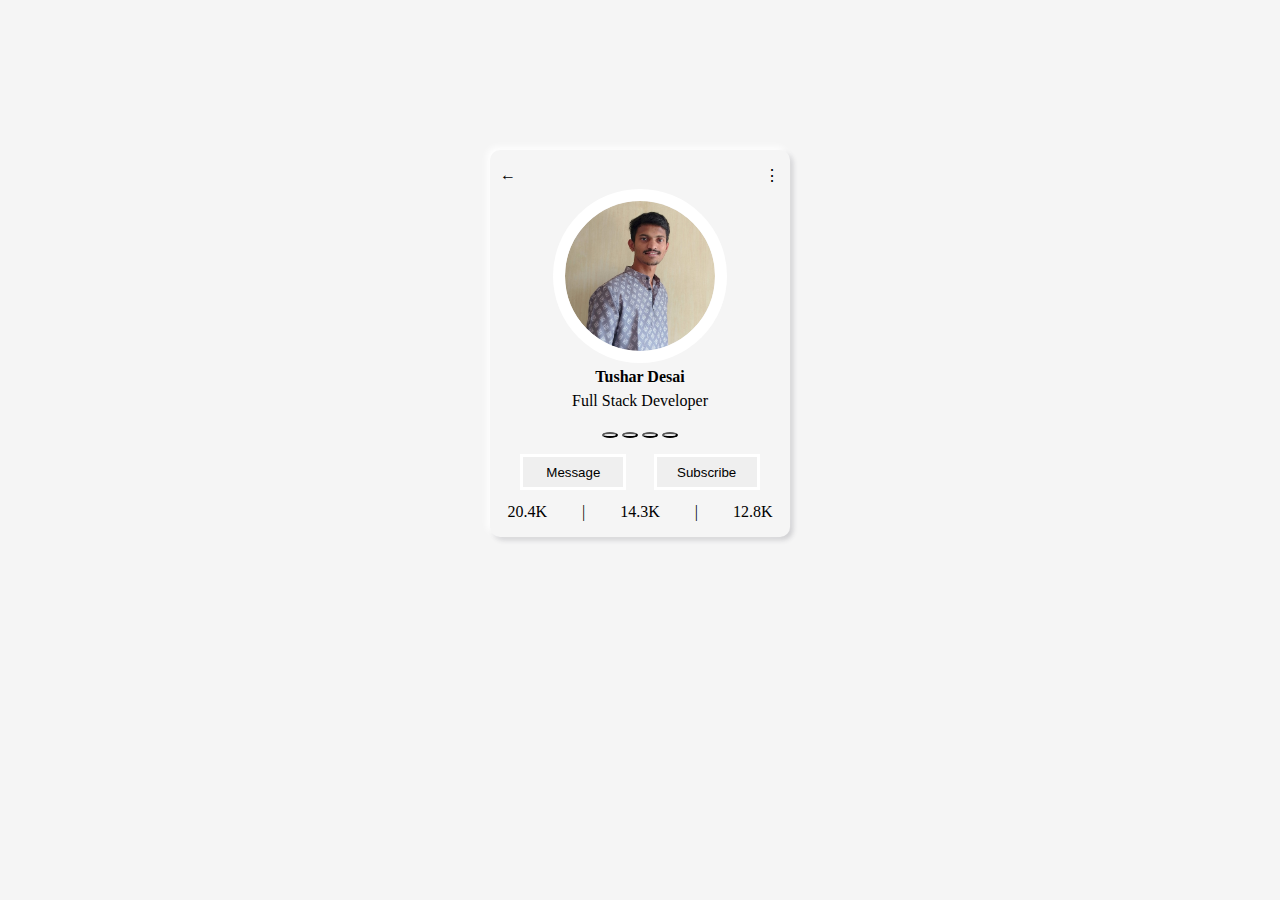
<file: profile-card/index.html>
<!DOCTYPE html>
<html lang="en">
<head>
    <meta charset="UTF-8">
    <meta name="viewport" content="width=device-width, initial-scale=1.0">
    <title>Document</title>
    <link rel="stylesheet" href="./index.css">
    <link rel="stylesheet" href="https://cdnjs.cloudflare.com/ajax/libs/font-awesome/6.5.1/css/all.min.css" integrity="sha512-DTOQO9RWCH3ppGqcWaEA1BIZOC6xxalwEsw9c2QQeAIftl+Vegovlnee1c9QX4TctnWMn13TZye+giMm8e2LwA==" crossorigin="anonymous" referrerpolicy="no-referrer" />
</head>
<body>
     <section class="profile">
        <div class="key-icon">
            <p>&#8592</p>
            <p>&#8942</p>
        </div>

        <div class="image">
            <img id="img"  src="./IMG_20240310_123242-01.jpeg.jpg" alt="image">
        </div>
        <br>

        <div class="role">
            <b>Tushar Desai</b>
            <p>Full Stack Developer</p>
        </div>

        <div id="icon" >
            <button class="icons"><i class="fa-brands fa-instagram"></i></button>
            <button class="icons"><i class="fa-brands fa-facebook"></i></button>
            <button class="icons"><i class="fa-brands fa-twitter"></i></button>
            <button class="icons"><i class="fa-brands fa-linkedin"></i></button>
        </div>
        
        <br>
        <div class="button1">
            <button style="width: 100px; height: 30px; outline: 3px  white solid; border: none;">Message</button>
            <button style="width: 100px; height: 30px; outline: 3px  white solid; border: none;" >Subscribe</button>
            
        </div>

        <div class="info">
            <p> 20.4K</p>
            <p>|</p>
            <p>   14.3K</p>
            <p>|</p>
            <p>  12.8K</p>
        </div>
     </section>
</body>
</html>
</file>
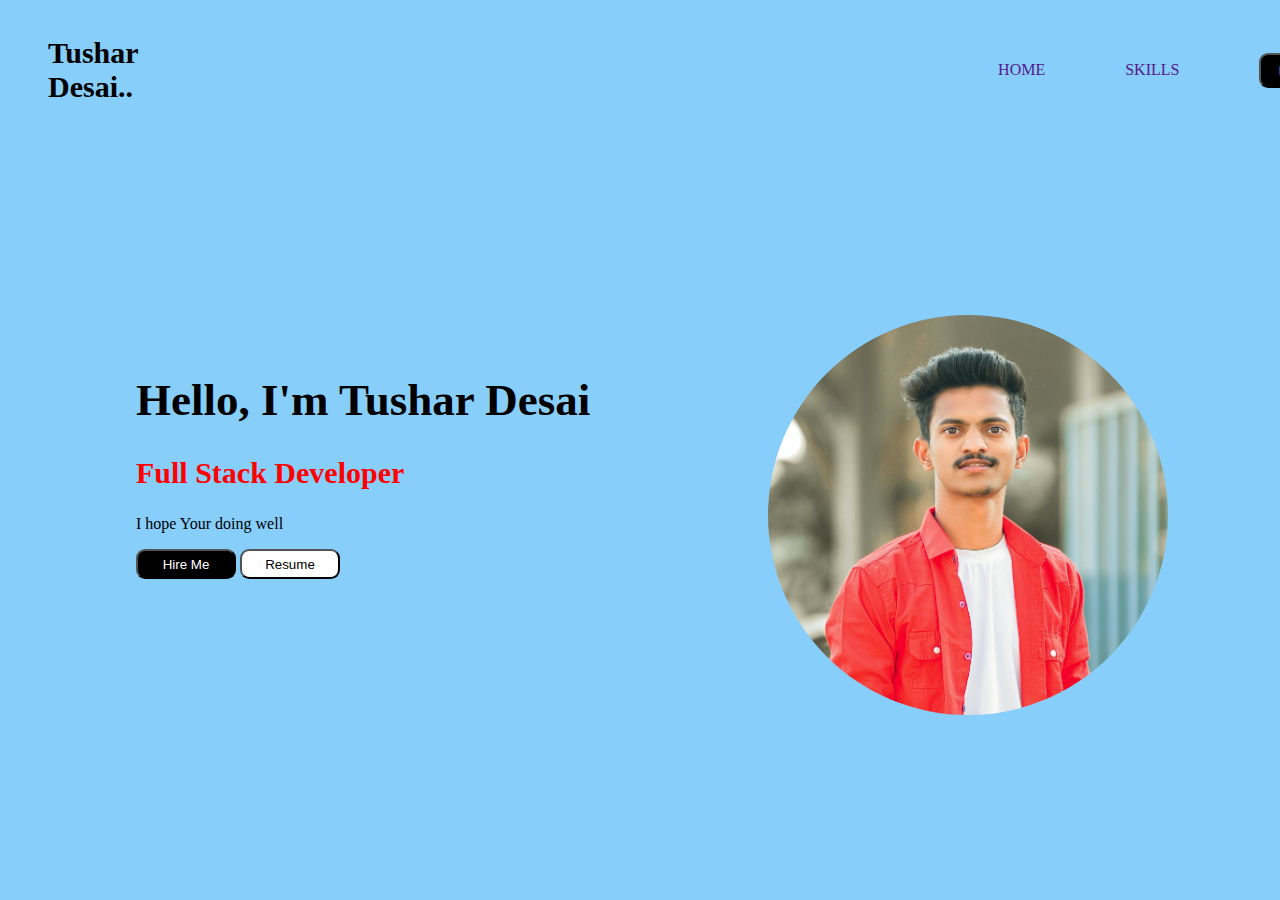
<file: resume/vision.html>
<!DOCTYPE html>
<html lang="en">
<head>
   <meta charset="UTF-8">
   <meta name="viewport" content="width=device-width, initial-scale=1.0">
   <title>Document</title>
   <link rel="stylesheet" href="./index.css">
   <link rel="stylesheet" href="https://cdnjs.cloudflare.com/ajax/libs/font-awesome/6.5.1/css/all.min.css" integrity="sha512-DTOQO9RWCH3ppGqcWaEA1BIZOC6xxalwEsw9c2QQeAIftl+Vegovlnee1c9QX4TctnWMn13TZye+giMm8e2LwA==" crossorigin="anonymous" referrerpolicy="no-referrer" />
</head>
<body>
   <nav>
  <div>
   <ul>
      <li id="name">
        <h1 >Tushar Desai..</h1>
      </li>
      <li class="nav1">
         <a href="">HOME</a>
      </li>
      <li class="nav2">
         <a href="">SKILLS</a>
      </li>
      <li class="nav3">
         <button style="width: 130px; color: white; background-color: black; height: 35px;">FULL SCREEN</button>
      </li>
    </ul>
   </div>
   </nav>


 <section class="left">
      
           <div>
            <h1>Hello, I'm Tushar Desai</h1>
             <h2 class="h2">Full Stack Developer</h2>
             <p>I hope Your doing well</p>
           </div>
            
           <div>
            <button style="width: 100px; color: white; background-color: black; height: 30px;">Hire Me</button>
            <button style="width: 100px; color: black; background-color: white; height: 30px;">Resume<i class="fa-regular fa-arrow-down-to-bracket"></i></button>
           </div>

           <div id="icon">
            <ul>
              <li><a href=""><i class="fa-brands fa-github"></i></a></li>
               <li><a href=""><i class="fa-brands fa-linkedin-in"></i></a></li>
              <li><a href=""><i class="fa-brands fa-instagram"></i></a></li>
            </ul>
           </div>
      

 </section>

    <img width="400px" height="400px" src="./SAVE_20230419_124123.jpg" alt="">   

</body>
</html>
</file>
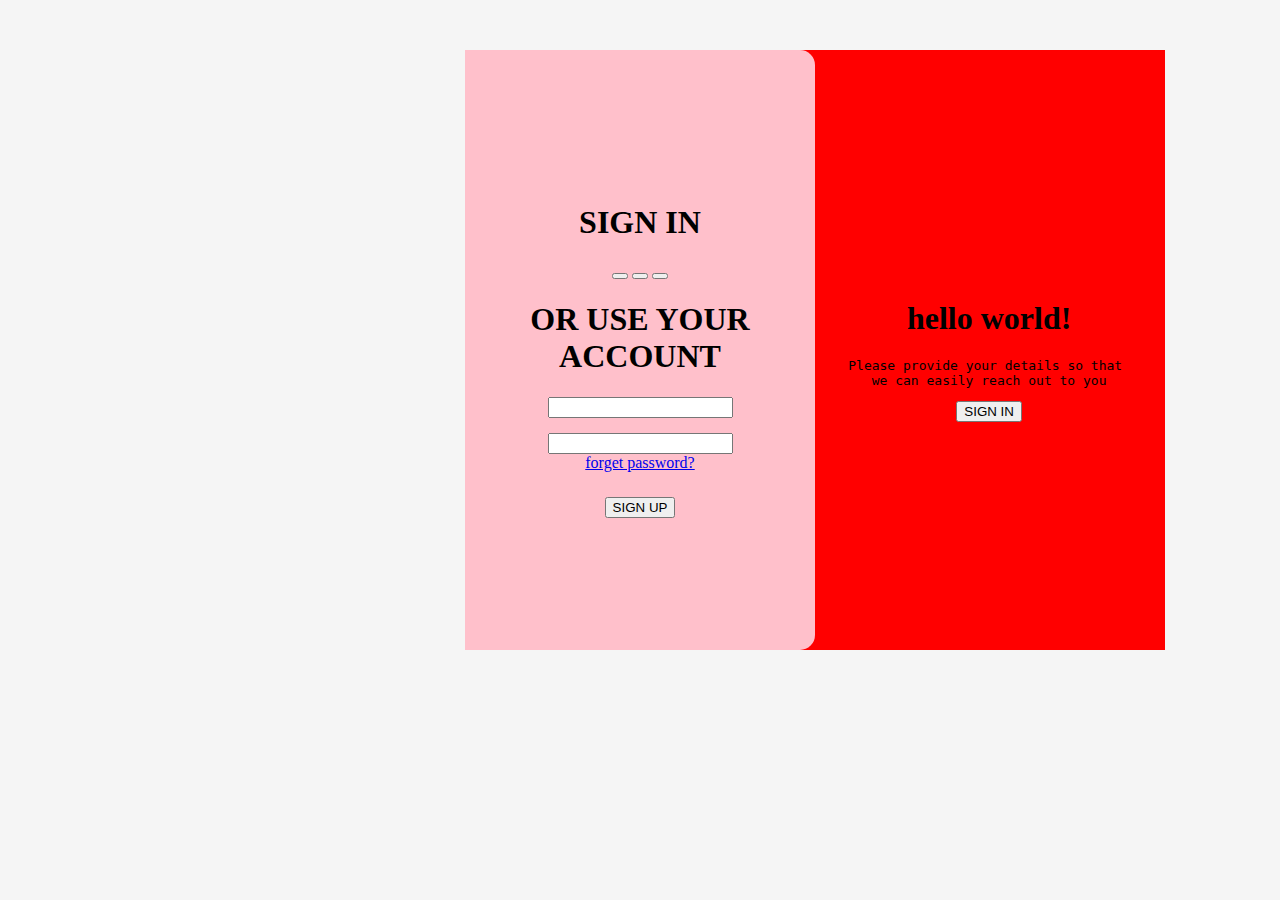
<file: sign/sign.htm>
<!DOCTYPE html>
<html lang="en">
<head>
    <meta charset="UTF-8">
    <meta name="viewport" content="width=device-width, initial-scale=1.0">
    <title>Document</title>
    <link rel="stylesheet" href="./sign.css">
    <link rel="stylesheet" href="https://cdnjs.cloudflare.com/ajax/libs/font-awesome/6.5.1/css/all.min.css" integrity="sha512-DTOQO9RWCH3ppGqcWaEA1BIZOC6xxalwEsw9c2QQeAIftl+Vegovlnee1c9QX4TctnWMn13TZye+giMm8e2LwA==" crossorigin="anonymous" referrerpolicy="no-referrer" />
</head>
<body>
    <section>
    <article class="full">
        <div id="right">
            <h1>hello world!</h1>
            <pre>Please provide your details so that 
we can easily reach out to you</pre>
            <button>SIGN IN</button>
        </div>
    </article>
    <article class="left">
        <div>
            <h1>SIGN IN</h1>
            <div class="icons">
                <button><i class="fa-brands fa-facebook"></i></button>
                <button><i class="fa-brands fa-instagram"></i></button>
                <button><i class="fa-brands fa-linkedin"></i></button>
            </div>
            <h1>OR USE YOUR ACCOUNT</h1>
            <div class="input-tag">
                <input type="email" name="email" id="email">
              <br>
                <input type="password" name="pass" id="pass">
                <br>
                <a href="#">forget password?</a>
            </div>
            <button class="button1">SIGN UP</button>
        </div>
    </article>
</section>

</body>
</html>
</file>
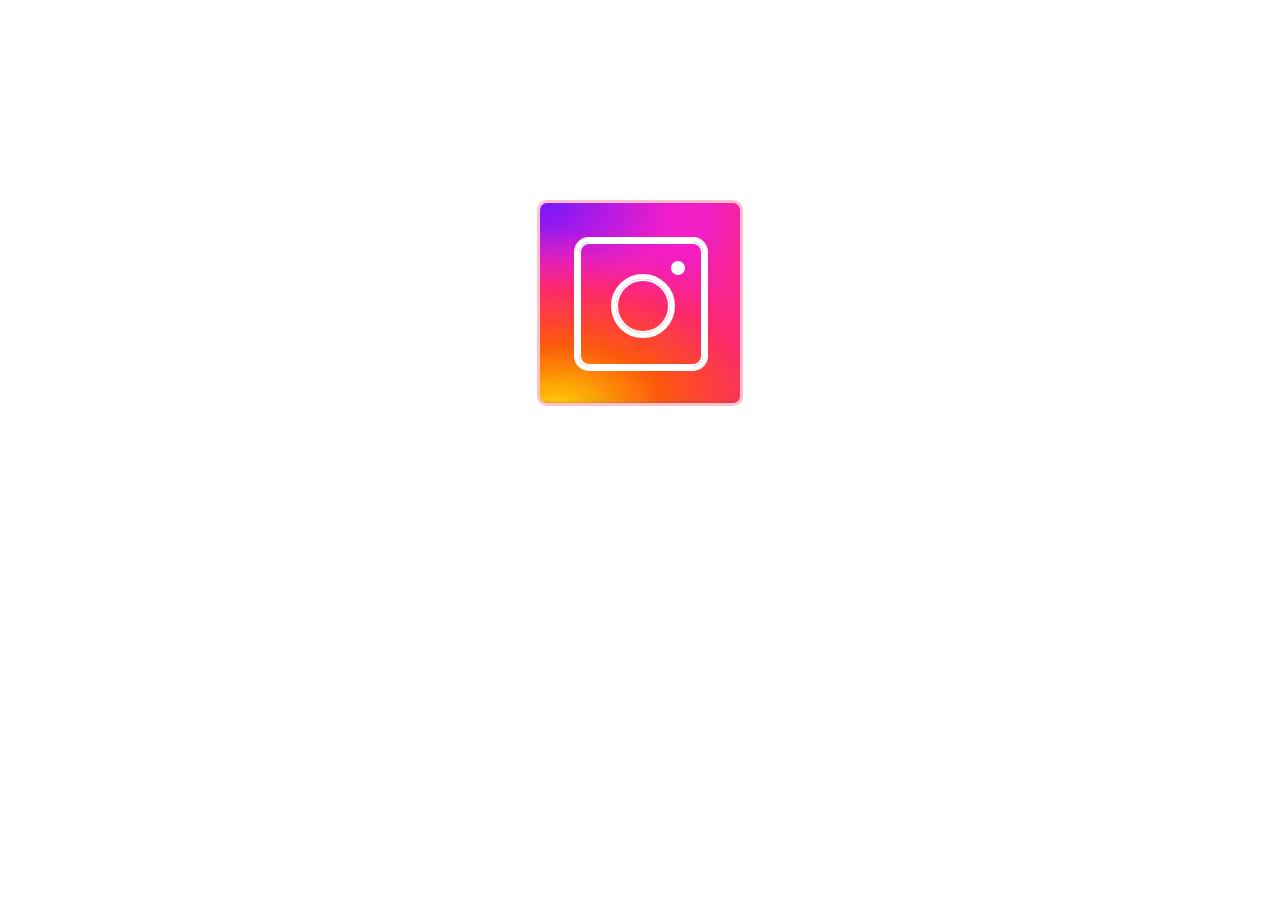
<file: task1/task2/instalogo.html>
<!DOCTYPE html>
<html lang="en">
<head>
    <meta charset="UTF-8">
    <meta name="viewport" content="width=device-width, initial-scale=1.0">
    <title>Document</title>
    <link rel="stylesheet" href="./instalogo.css">
</head>
<body>
       <section>
        <article>
            <div id="circle">
                
            </div>

            <div id="point">
                
            </div>
        </article>
       </section>
</body>
</html>
</file>
<file: profile-card/index.css>
body{
    margin: 0%;
    padding: 0%;
    display: flex;
    justify-content: center;
   align-content: center;
    background-color: whitesmoke;
    
}

.profile{
    width: 300px;
    height: auto;
    
    background-color: whitesmoke;
    text-align: center;
    margin-top: 150px;
    border-radius: 10px;
    box-shadow: -3px -3px 7px #ffffff,
                 3px 3px 5px #ceced1;
  

}
.key-icon{
    display: flex;
    justify-content: space-between;
    margin-left: 10px;
    margin-right: 10px;
    
}

#img{
    width: 150px;
    outline: 12px white solid ;
    border-radius: 50%;

}

.role{
    line-height: 8px;
}

.info{
    display: flex;
    justify-content: space-around;
}
.button1{
    display: flex;
    justify-content: space-evenly;
    font-family: Arial;
    
}


.icons{
    border-radius: 50%;
    
    
}
</file>
<file: resume/index.css>
body{
  background-color: lightskyblue;
  width: 100%;
  overflow: hidden;
  min-width: 100vw;
}

nav a{
  text-decoration: none;
}
nav h1{
 font-size: 30px;
}

nav div ul{
  background-color: lightskyblue;
  display: flex;
  align-items: center;
  
 
}
nav ul {
  list-style: none;
}

.nav1{
  margin-left: 860px;
 
}

.nav2 ,.nav3 {
  margin-left:80px ;
}

.left{
  position: relative;
  top: 220px;
  left: 10%;
}
.left h1{
  font-size: 45px;
}

.left h2{
  font-size: 30px;
  color: red;
  overflow: hidden;
  animation: h2 10s steps(31) 1s infinite  ;
}
@keyframes  h2 {
   from{
    width: 20%;
   }
   to{
    width: 20%;
   }

  
}

#icon ul{
    margin-top: 20px;
    list-style: none;
    display: flex;
    gap: 50px;
}
img{
  position: absolute;
  left: 60%;
  top: 35%;
 border-radius: 50%;
 
}
button{
  border-radius: 1cap;
}
</file>
<file: sign/sign.css>
body{
    background-color: whitesmoke;
    display: flex;
    justify-content: center;
   margin-top: 50px;

}

.full{
    position: absolute;
    background-color: red;
    width: 700px;
    height: 600px;
    display: flex;
    align-items: center;
    justify-content: end;
    text-align: center;
   
   
}
#right{
    margin:35px;
}
.left{
    background-color: pink;
    position: relative;
    height: 600px;
    width: 350px;
    display: flex;
    justify-content: center;
    text-align: center;
    align-items: center;
    border-bottom-right-radius: 15px;
    border-top-right-radius: 15px;
}

 #pass{
    margin-top: 15px;
}
.button1{
    margin-top: 25px;
}
</file>
<file: task1/task2/instalogo.css>
body{
    padding: 0;
    margin: 0;
    display: flex;
    align-content: center;
    justify-content: center;
    margin-top: 200px;
    
}
section{
    width: 200px;
    height: 200px;
  border: pink solid;
   border-radius: 10px;
   background-image: url("[data-uri]");
   background-size: cover;
    
}
article{

    width: 120px;
    height: 120px;
    border: 2px white solid;
    margin-top: 39px;
    margin-left: 39px;
    border-radius: 10px;
    outline:5px  white solid;
    
}
#circle{
    width: 50px;
    height: 50px;
    border:2px white solid;
    border-radius: 50%;
    margin-top: 35px;
    margin-left: 35px;
    outline: 5px white solid;
}
#point{
    width: 10px;
    height: 10px;
    border:2px white solid;
    border-radius: 50%;
    background-color: white;
    position: relative;
    top: -60%;
    left: 75%;

}
</file>
